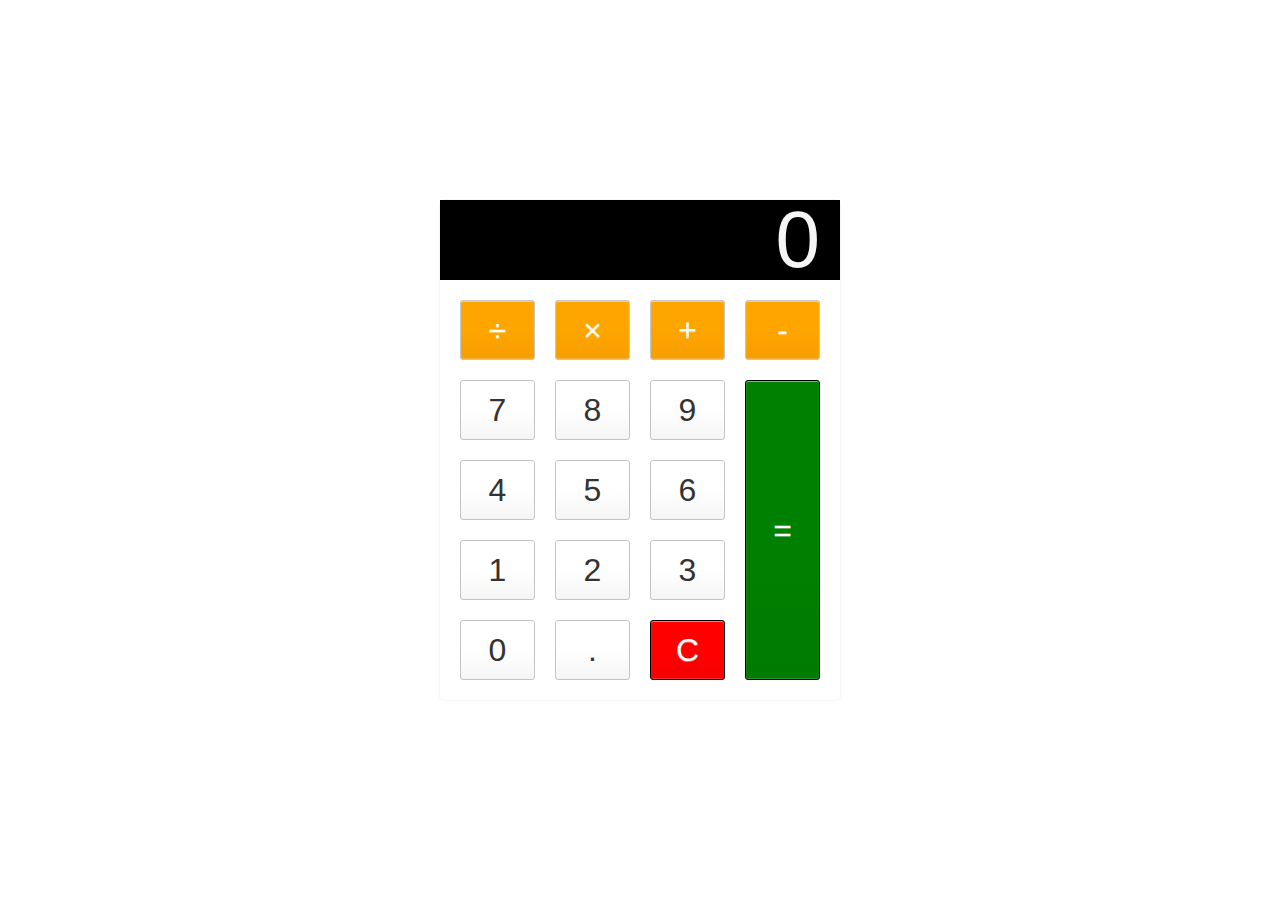
<file: calculator/index.html>
<head>
  <link rel="stylesheet" href="style.css"/>
</head>

<body>
  <div class="calculator">

    <input type="text" class="calculator-screen" value="" disabled />
    
    <div class="calculator-keys">
      
      <button type="button" class="operator" value="/">&divide;</button>
      <button type="button" class="operator" value="*">&times;</button>
      <button type="button" class="operator" value="+">+</button>
      <button type="button" class="operator" value="-">-</button>
      
  
      <button type="button" value="7">7</button>
      <button type="button" value="8">8</button>
      <button type="button" value="9">9</button>
  
  
      <button type="button" value="4">4</button>
      <button type="button" value="5">5</button>
      <button type="button" value="6">6</button>
  
  
      <button type="button" value="1">1</button>
      <button type="button" value="2">2</button>
      <button type="button" value="3">3</button>
  
  
      <button type="button" value="0">0</button>
      <button type="button" class="decimal" value=".">.</button>
      <button type="button" class="all-clear" value="all-clear">C</button>
      <button type="button" class="equal-sign operator" value="=">=</button>
  
    </div>
  </div>
  <script src="app.js"></script>
</body>
</file>
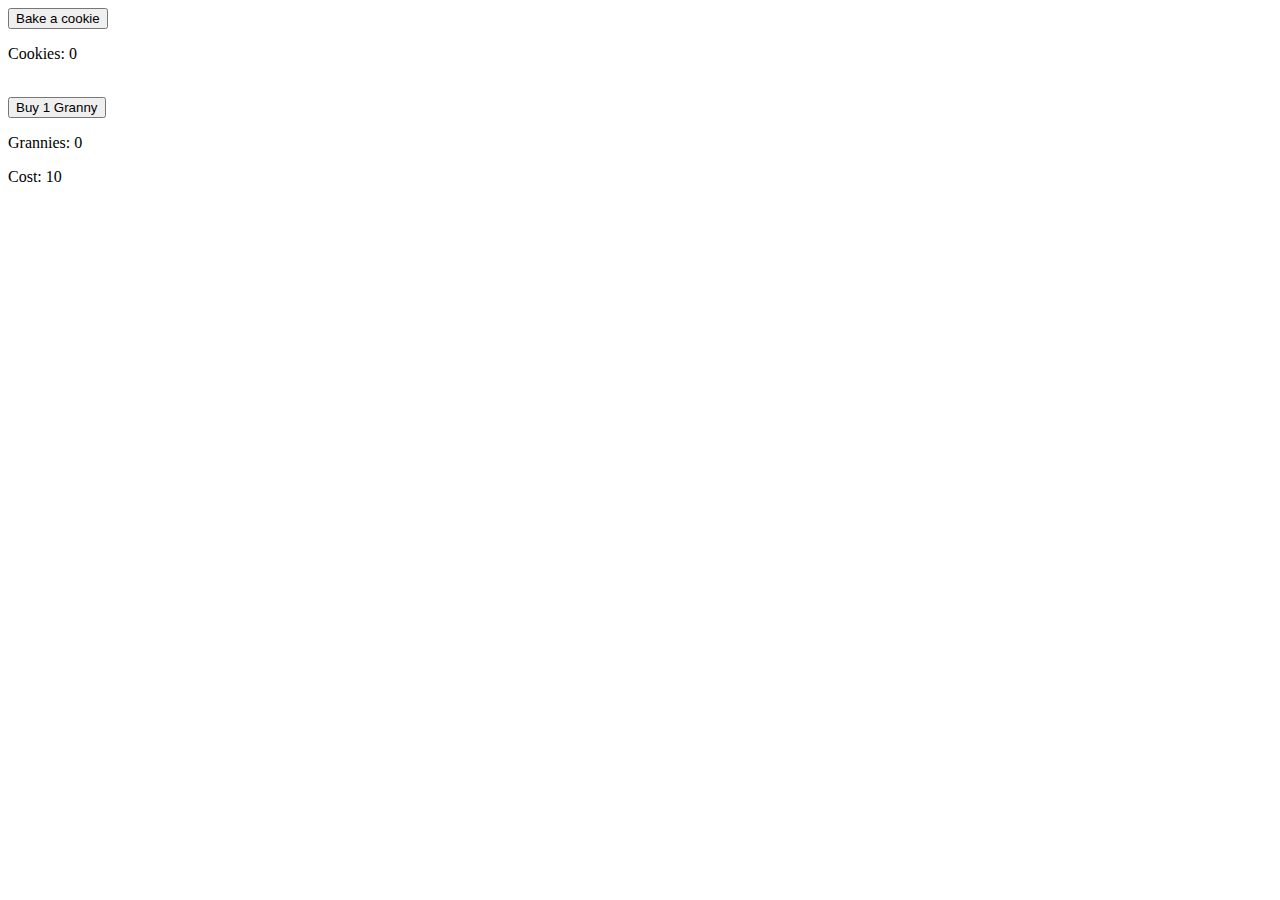
<file: Clicker/index.html>
<body>
  <div class="container">
    <div class="aligner-item">
      <button class="clicker" onClick="cookieClick(1)">Bake a cookie</button>
      <br>
      <p>Cookies: <span id="cookies">0</span></p>
      <br>
      <button class="upgrade-btn" onClick="buyGranny()">Buy 1 Granny</button>
      <br>
      <p>Grannies: <span id="grannies">0</span>
        <br />
      </p>
      <p>Cost: <span id="grannyCost">10</span></p>
      <br>
    </div>
  </div>
</body>
</file>
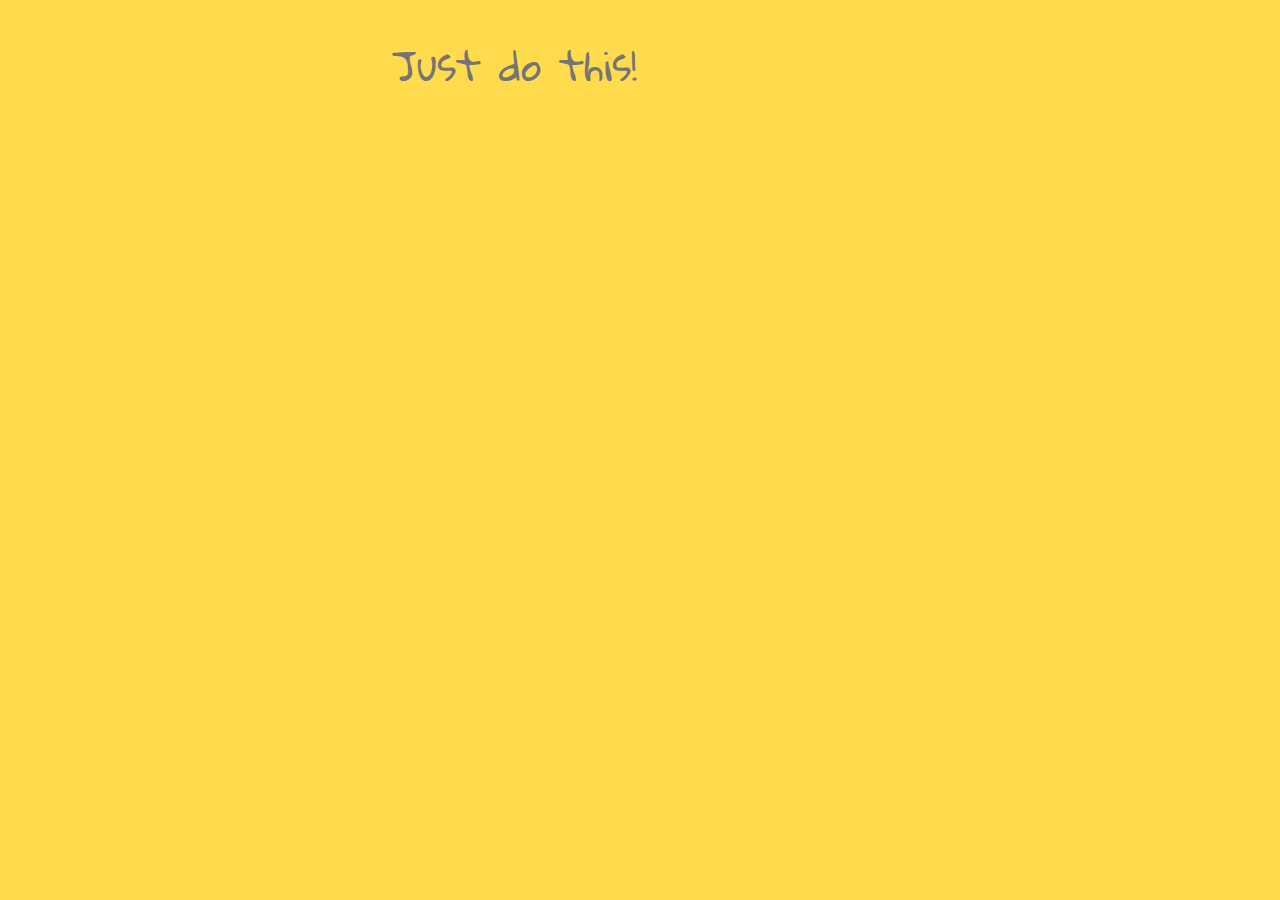
<file: List/index.html>
<html>
  <head>
    <meta charset="utf-8"/>
    <meta name ="viewport" content="width=device-width, initial-scale=1"/>
 

   <link href="https://fonts.googleapis.com/css?family=Gloria+Hallelujah" rel="stylesheet">
    <link 

rel="stylesheet" href="style.css"/>
    <title>Just Do It</title>
  </head>
  <body>
    <input id="input" 

placeholder="Just do this!"/>
    <ul id ="list"></ul>
  </body>
  <script src="app.js"></script>
</html>
</file>
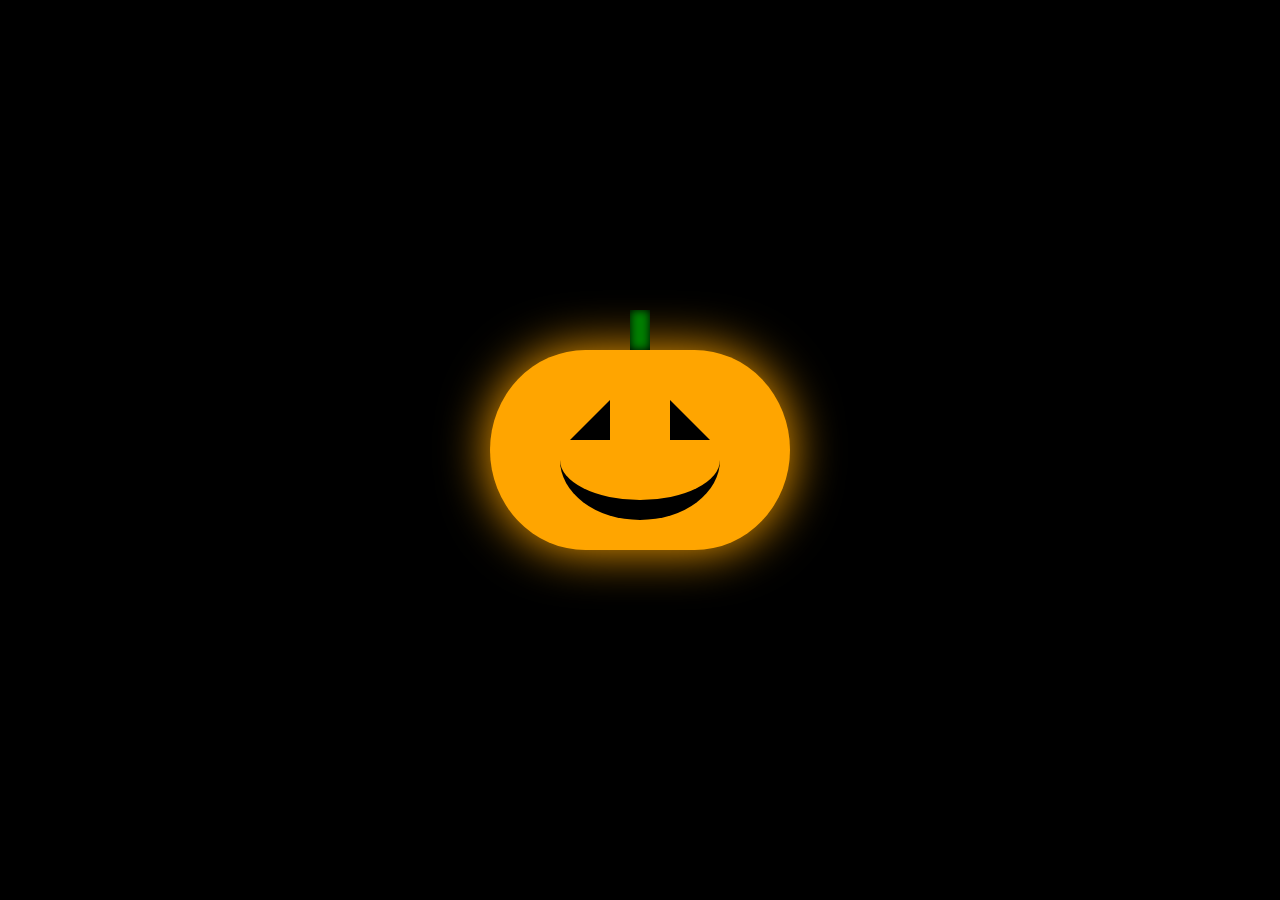
<file: css-drawing/pumpkin/index.html>
<!DOCTYPE html>
<html>
<link rel="stylesheet" type="text/css" href="style.css">
<div class="pumpkin">
	<div class="stem"></div>
	<div class="eye left"></div>
	<div class="eye right"></div>
	<div class="mouth left"></div>
	<div class="mouth right"></div>
</div>
</html>
</file>
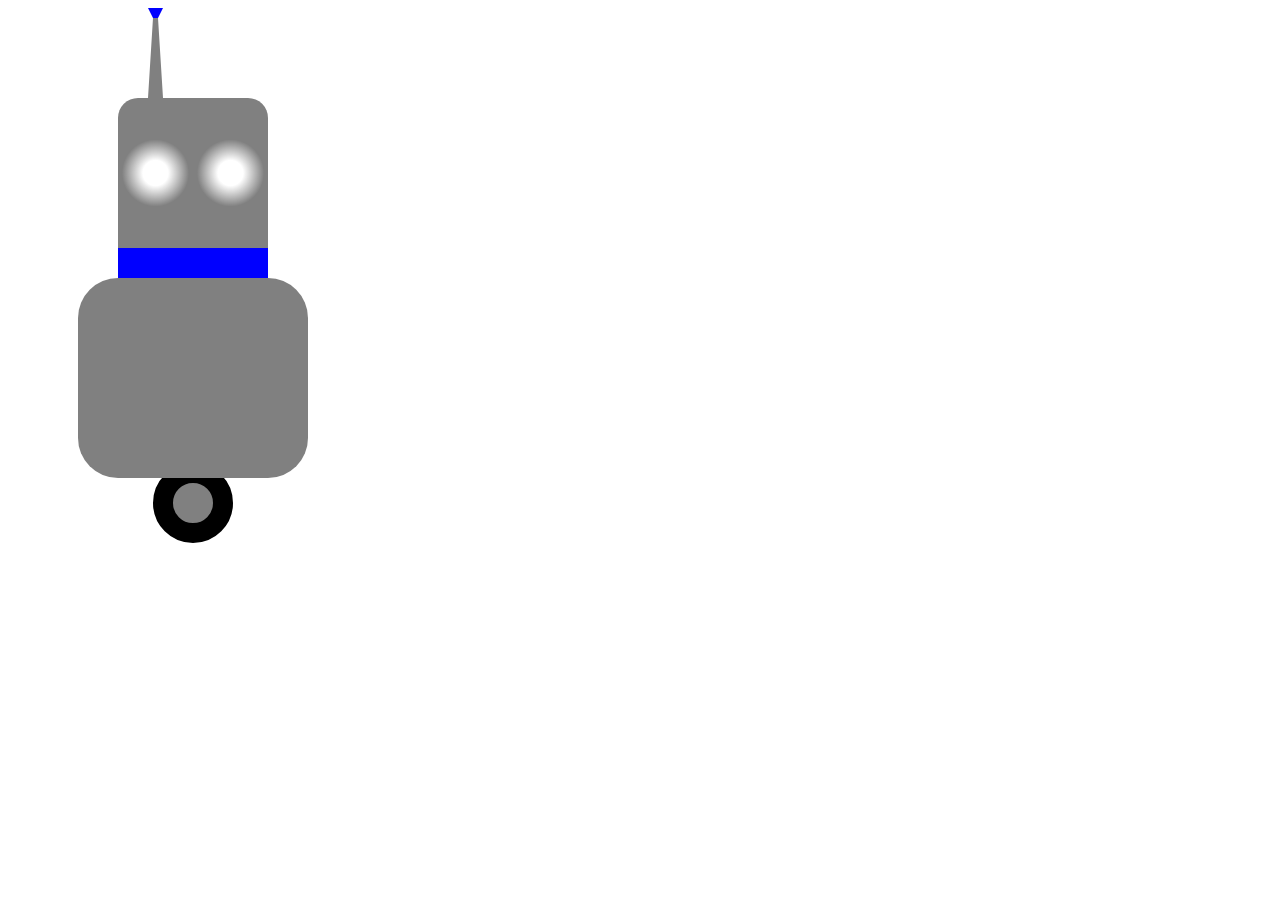
<file: css-drawing/robot/index.html>
<head>
  <link rel="stylesheet" type="text/css" href="styles.css">
  <title>CSS Drawings</title>
</head>

<body>
  <div class="wire"></div>
  <div class="face"></div>
  <div class="torso">
  <div class="wheel"></div>
</body>
</file>
<file: calculator/style.css>
.calculator {
  border: 1px solid whitesmoke;
  border-radius: 5px;
  position: absolute;
  top: 50%;
  left: 50%;
  transform: translate(-50%, -50%);
  width: 400px;
}

.calculator-screen {
  width: 100%;
  font-size: 5rem;
  height: 80px;
  border: none;
  background-color: black;
  color: whitesmoke;
  text-align: right;
  padding-right: 20px;
  padding-left: 10px;
}

button {
  height: 60px;
  background-color: #fff;
  border-radius: 3px;
  border: 1px solid #c4c4c4;
  background-color: transparent;
  font-size: 2rem;
  color: #333;
  background-image: linear-gradient(to bottom,transparent,transparent 50%,rgba(0,0,0,.04));
  box-shadow: inset 0 0 0 1px rgba(255,255,255,.05), inset 0 1px 0 0 rgba(255,255,255,.45), inset 0 -1px 0 0 rgba(255,255,255,.15), 0 1px 0 0 rgba(255,255,255,.15);
  text-shadow: 0 1px rgba(255,255,255,.4);
}

button:hover {
  background-color: pink;
}

.operator {
  background-color: orange;
  color: white;
}

.all-clear {
  background-color: red;
  border-color: black;
  color: white;
}

.equal-sign {
  background-color: green;
  border-color: black;
  color: white;
  height: 100%;
  grid-area: 2 / 4 / 6 / 5;
}

.calculator-keys {
  display: grid;
  grid-template-columns: repeat(4, 1fr);
  grid-gap: 20px;
  padding: 20px;
}
</file>
<file: List/style.css>
body {
	max-width: 500px;
	margin: 0 auto;
  background:#ffdb4d;
  font-family: 'Gloria Hallelujah', cursive;
  } 

  input {
	padding-top: 30px;
	width: 500px;
	height: 100px;
	font-size: 40px;
	border: 0;
  background:#ffdb4d;
  font-family: 'Gloria Hallelujah', cursive;
  }

  input:focus {
	outline:none;
  }

  li { 
	text-align: left;
	font-size: 40px;
	list-style: none;
	margin: 0;
  }

  li:hover {
	text-decoration: line-through;
  }
</file>
<file: css-drawing/pumpkin/style.css>
html, body{
	width: 100%;
	height: 100%;
	background: black;
	display: flex;
	justify-content: center;
	align-items: center;
}

.pumpkin{
  width: 300px;
	height: 200px;
	background: orange;
	border: 5px;
	border-radius: 70%/110%;
	position: relative;
  z-index: 1;
	box-shadow: 0 0px 50px orange;
}

.pumpkin .stem{
  width: 20px;
  height: 40px;
	background: green;
	position: absolute;
	left: 140px;
	top: -40px;
	z-index: -1;
	box-shadow: inset 0 0px 10px black;
}

.pumpkin .eye{
  width: 0;
	height: 0;
	position: absolute;
  top: 50px;
	border-top: 40px solid transparent;
}

.pumpkin .eye.right{
	right: 80px;
	border-left: 40px solid black;
}

.pumpkin .eye.left{
	left: 80px;
	border-right: 40px solid black;
}

.pumpkin .mouth{
	width: 80px;
	height: 40px;
	position: absolute;
	bottom: 30px;
	border-bottom: 20px solid black;
}

.pumpkin .mouth.right{
	right: 70px;
	border-radius: 0 0 100% 0;
}

.pumpkin .mouth.left{
	left: 70px;
	border-radius: 0 0 0 100%;
}
</file>
<file: css-drawing/robot/styles.css>
.wire{
  width: 5px;
  height: 0;
  border: 5px solid transparent;
  border-top: 10px solid blue;
  border-bottom: 80px solid grey;
  position: relative;
  left:140px;
}
.face{
  background: radial-gradient(circle, white 15%, transparent 40%), grey;
  background-size: 75px 150px;
  height: 150px;
  width: 150px;
  border-radius: 20px 20px 0 0;
  border-bottom: 30px solid blue;
  position: relative;
  left: 110px;
}
.torso{
  background:grey;
  width:30px;
  height:0;
  border:100px solid grey;
  border-radius:40px;
  position:relative;
  left:70px;
}
.wheel{
  height:40px;
  width:40px;
  background:grey;
  border:20px solid black;
  border-radius:40px;
  position:relative;
  top:85px;
  left:-25px;
  z-index:-1;
}
</file>
